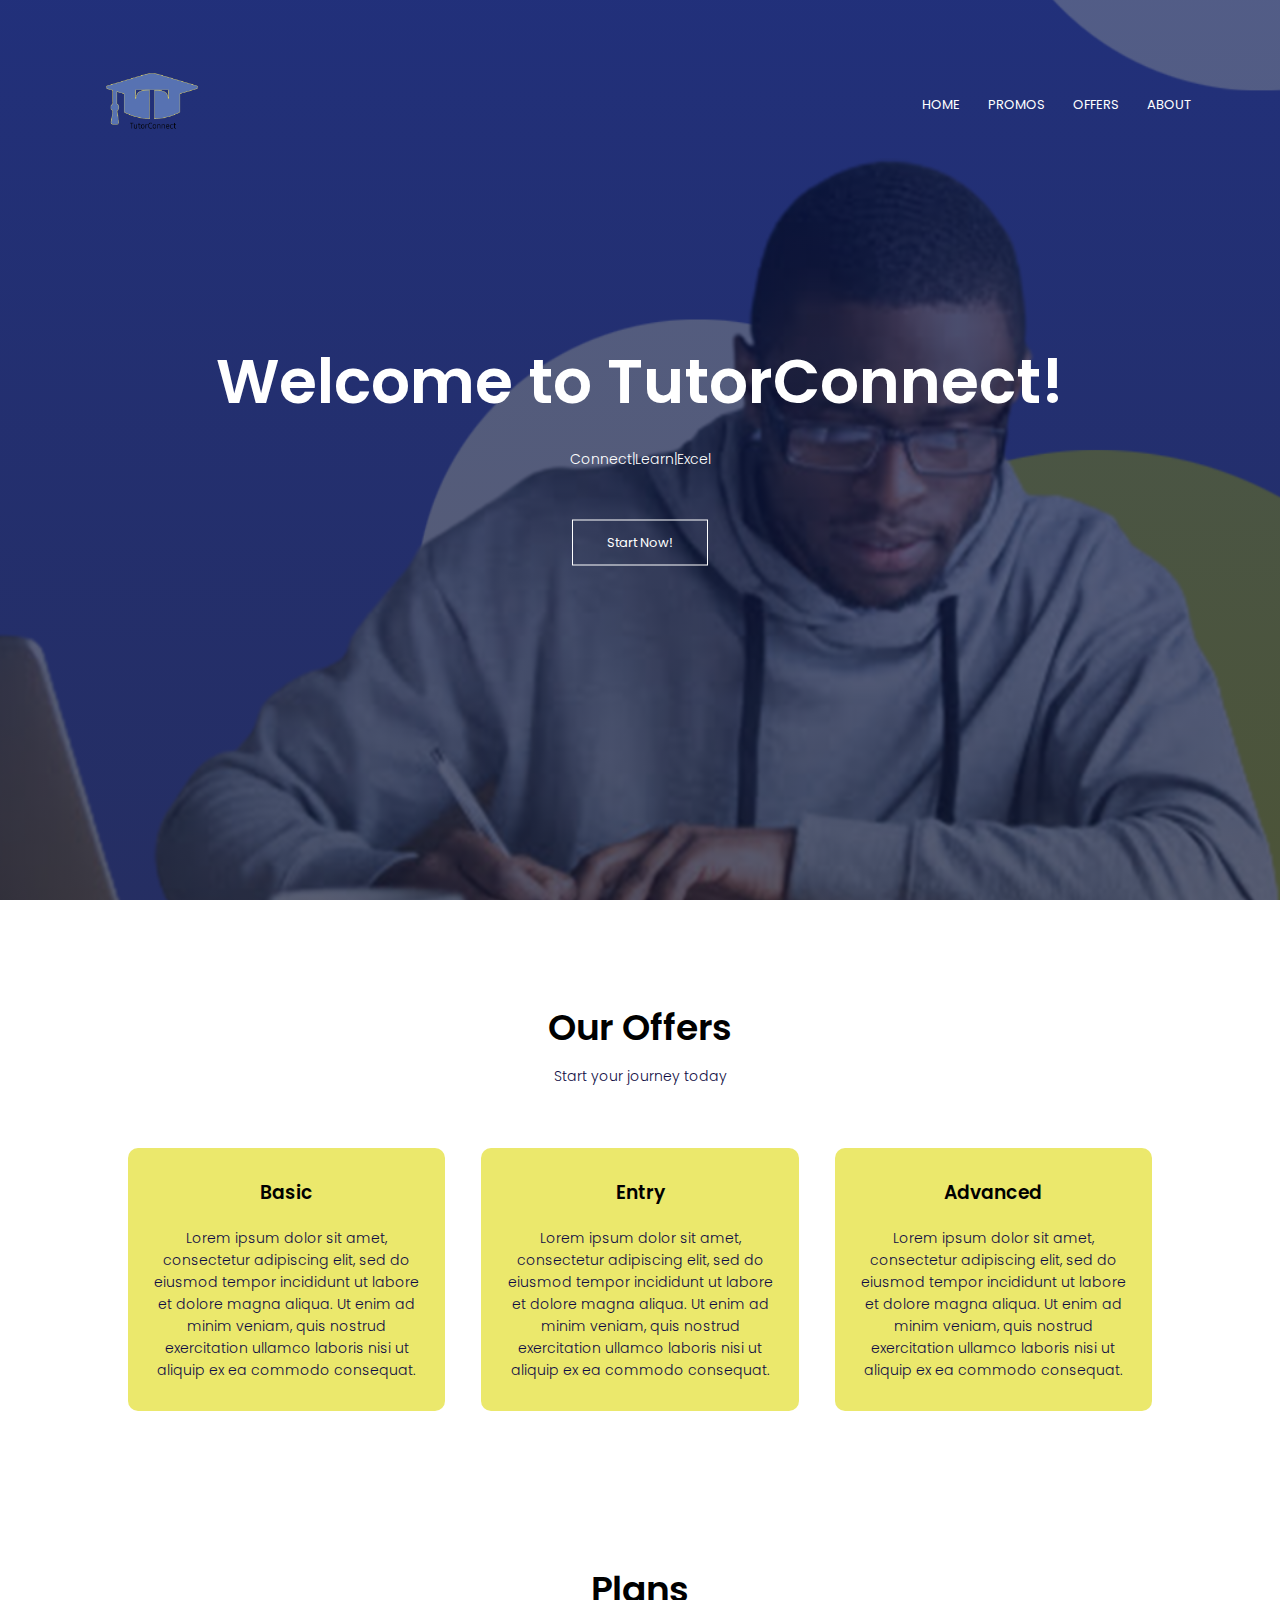
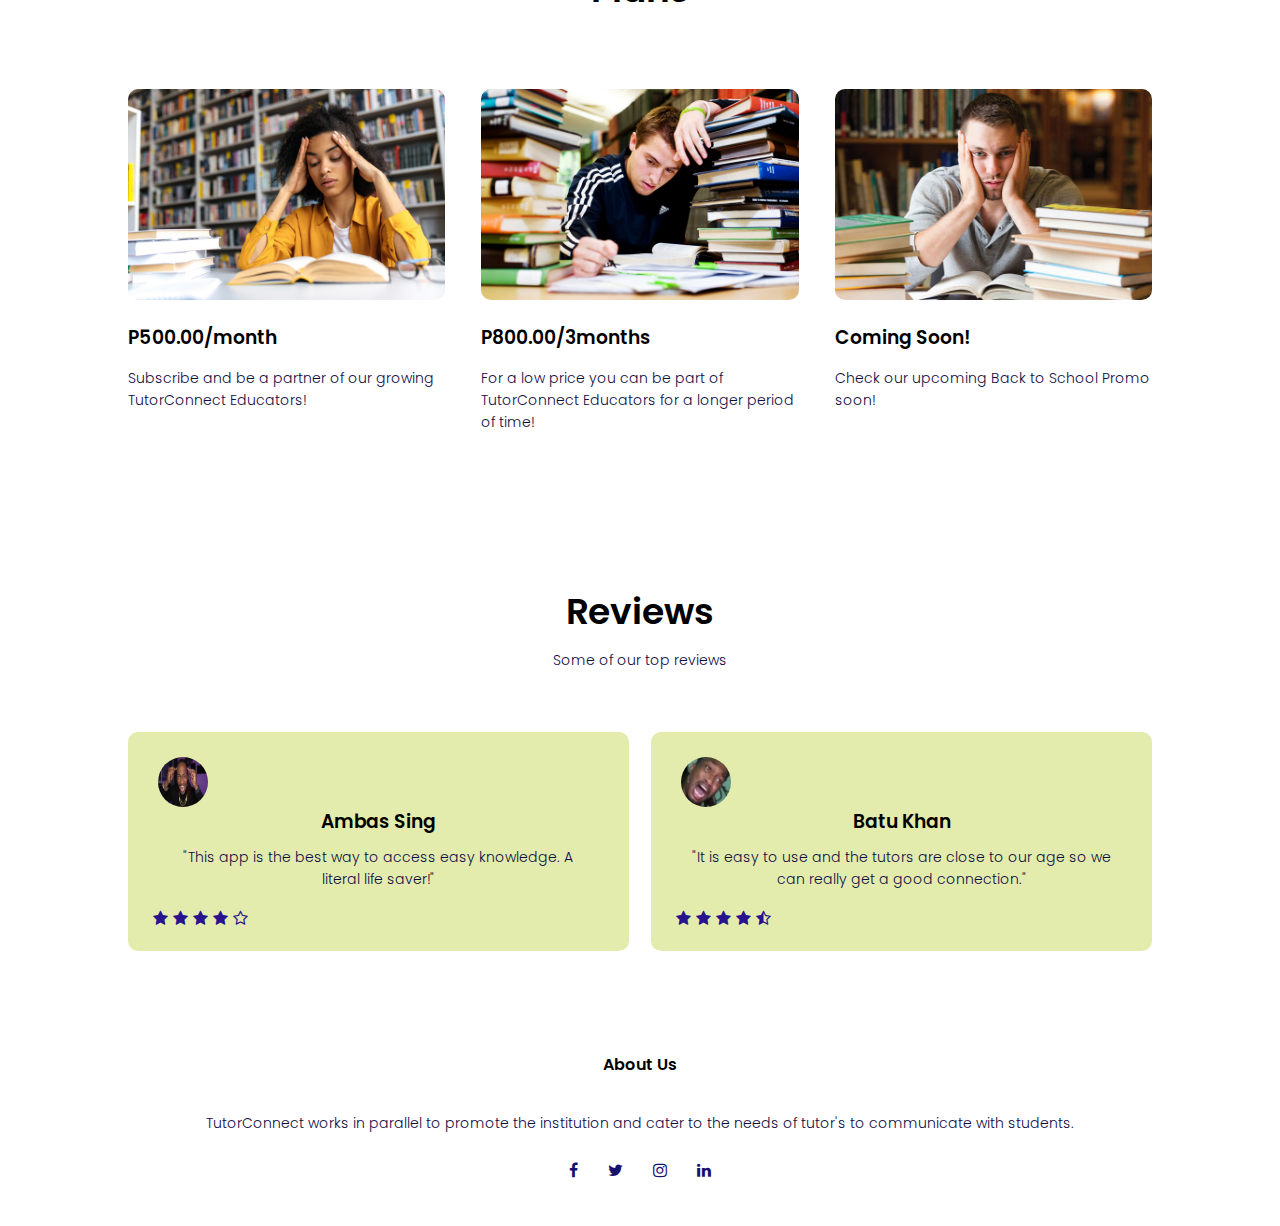
<file: index.html>
<!DOCTYPE html>
<html>
    <head>
        <meta name="viewport" content="with=device-width, initial-scale=1.0">
        <title>TutorConnect</title>
        <link rel="stylesheet" href="style.css">
        <link rel="preconnect" href="https://fonts.googleapis.com">
<link rel="preconnect" href="https://fonts.gstatic.com" crossorigin>
<link href="https://fonts.googleapis.com/css2?family=Poppins:wght@200;300;400;600;700&display=swap" rel="stylesheet">
<link rel="stylesheet" href="https://cdnjs.cloudflare.com/ajax/libs/font-awesome/4.7.0/css/font-awesome.min.css">

    </head>
    <body>
            <section class="header">
                <nav>
                    <a href="index.html"><img src="images/TutorConnect.png"></a>
                    <div class="nav-links" id="navLinks">
                        <i class="fa fa-times-circle" onclick="hideMenu()"></i>
                    
                        <ul>
                            <li><a href="index.html">HOME</a></li>
                            <li><a href="">PROMOS</a></li>
                            <li><a href="">OFFERS</a></li>
                            <li><a href="about.html">ABOUT</a></li>
                        </ul>
                    </div>
                    <i class="fa fa-bars" onclick="showMenu()"></i>
                </nav>

            <div class="text-box">
                <h1>Welcome to TutorConnect!</h1>
                <p>Connect|Learn|Excel</p>
                <a href=""class="hero-btn">Start Now!</a>
            </div>

        </section>

        <!---Menu-->
        <section class="menu">
            <h1>Our Offers</h1>
            <p>Start your journey today</p>

            <div class="row">
                <div class="menu-col">
                    <h3>Basic</h3>
                    <p>Lorem ipsum dolor sit amet, consectetur adipiscing elit, sed do eiusmod tempor incididunt ut labore et dolore magna aliqua. 
                        Ut enim ad minim veniam, quis nostrud exercitation ullamco laboris nisi ut aliquip ex ea commodo consequat.</p>
                </div>
                <div class="menu-col">
                    <h3>Entry</h3>
                    <p>Lorem ipsum dolor sit amet, consectetur adipiscing elit, sed do eiusmod tempor incididunt ut labore et dolore magna aliqua. 
                        Ut enim ad minim veniam, quis nostrud exercitation ullamco laboris nisi ut aliquip ex ea commodo consequat.</p>
                </div>
                <div class="menu-col">
                    <h3>Advanced</h3>
                    <p>Lorem ipsum dolor sit amet, consectetur adipiscing elit, sed do eiusmod tempor incididunt ut labore et dolore magna aliqua. 
                        Ut enim ad minim veniam, quis nostrud exercitation ullamco laboris nisi ut aliquip ex ea commodo consequat.</p>
                </div>
            </div>
        </section>

        
<!---di ko pa alam--->
<section class="offer">
    <h1>Plans</h1>
    <p></p>
    <section class="offers">
        <div class="row">
            <div class="offer-col">
                <img src="images/st-1.jpg">
                <h3>P500.00/month</h3>
                <p>Subscribe and be a partner of our growing TutorConnect Educators! </p>
            </div>
            <div class="offer-col">
                <img src="images/st-2.jpg">
                <h3> P800.00/3months</h3>
                <p>For a low price you can be part of TutorConnect Educators for a longer period of time!</p>
            </div>
            <div class="offer-col">
                <img src="images/st-3.jpg">
                <h3>Coming Soon!</h3>
                <p>Check our upcoming Back to School Promo soon!</p>
            </div>
        </div>
    </section>
    
    </div>
</section>

<!---Top Reviews-->
<section class="review">
    <h1>Reviews</h1>
    <p>Some of our top reviews</p>
    <div class="row">
        <div class="review-col">
            <div class="comment">
                <img src="images/dreamybull.jpg" alt="" class="review-img">
                <h3>Ambas Sing</h3>
                <p>"This app is the best way to access easy knowledge. A literal life saver!"</p>
                <div class="stars">
                    <i class="fa fa-star"></i>
                    <i class="fa fa-star"></i>
                    <i class="fa fa-star"></i>
                    <i class="fa fa-star"></i>
                    <i class="fa fa-star-o"></i>
                </div>
            </div>
        </div>
        <div class="review-col">
            <div class="comment">
                <img src="images/amabtupass.jpg" alt="" class="review-img">
                <h3>Batu Khan</h3>
                <p>"It is easy to use and the tutors are close to our age so we can really get a good connection."</p>
                <div class="stars">
                    <i class="fa fa-star"></i>
                    <i class="fa fa-star"></i>
                    <i class="fa fa-star"></i>
                    <i class="fa fa-star"></i>
                    <i class="fa fa-star-half-o"></i>
                </div>
            </div>
        </div>
    </div>
    </div>
</div>
</section>

<!--Footer-->
<section class="footer">
    <h4>About Us</h4>
    <p>TutorConnect works in parallel to promote the institution and cater to the needs of tutor's to communicate with students.</p>
    <div class="icons">
        <i class="fa fa-facebook"></i>
        <i class="fa fa-twitter"></i>
        <i class="fa fa-instagram"></i>
        <i class="fa fa-linkedin"></i>

    </div>
</section>



<!----JavaScript for Toggle Menu ----->
        <script>
            var navLinks = document.getElementById("navLinks");

            function showMenu(){
                navLinks.style.right = "0";
            }
            function hideMenu(){
                navLinks.style.right = "-200px";
            }

        </script>
</body>
</html>
</file>
<file: style.css>
*{
    margin: 0;
    padding: 0;
    font-family: 'Poppins', sans-serif;
}
.header{
    min-height: 100vh;
    width: 100%;
    background-image: linear-gradient(rgba(12, 27, 87, 0.7), rgba(17, 24, 53, 0.7)), url(images/bg-2.png);
    background-position: center;
    background-size: cover;
    position: relative;
    overflow-x: hidden;
}
nav{
    display: flex;
    padding: 2% 6%;
    justify-content: space-between;
    align-items: center;

}
nav img{
    width: 150px;

}
.nav-links{
    flex: 1;
    text-align: right;
}
.nav-links ul li{
    list-style: none;
    display: inline-block;
    padding: 8px 12px;
    position: relative;
}
.nav-links ul li a{
    color: #fff;
    text-decoration: none;
    font-size: 13px;

}
.nav-links ul li::after{
    content: "";
    width: 0%;
    height: 2px;
    background:#FFFF80;
    display: block;
    margin:auto;
    transition: 0.5s;

}
.nav-links ul li:hover::after{
    width: 100%;

}
.text-box{
    width: 90%;
    color: #fff;
    position: absolute;
    top: 50%;
    left: 50%;
    transform: translate(-50%, -50%);
    text-align: center;
}
.text-box h1{
    font-size: 62px;
}
.text-box p{
    margin: 10px 0 40px;
    font-size: 14px;
    color: #fff;
}
.hero-btn{
    display: inline-block;
    text-decoration: none;
    color: #fff;
    border: 1px solid #fff;
    padding: 12px 34px;
    font-size: 13px;
    background: transparent;
    position: relative;
    cursor: pointer;
}
.hero-btn:hover{
    border: 1px solid #a8a811;
    background: #a8a811;
    transition: 1s;
}
nav .fa{
    display: none;

}

@media(max-width: 700px) {
    .text-box h1{
        font-size: 20px;
    }
    .nav-links ul li{
        display: block;
    }
    .nav-links{
        position: absolute;
        background: #3a5186;
        height: 100vh;
        width: 200px;
        top: 0;
        right: -200px;
        text-align: left;
        z-index: 2;
        transition: 1s;
    }
    nav .fa{
        display: block;
        color: #fff;
        margin: 10px;
        font-size: 22px;
        cursor: pointer;
    }
    .nav-links ul{
        padding: 30px;

    }
}
/*---- menu ----*/
.menu{
    width: 80%;
    margin: auto;
    text-align: center;
    padding-top: 100px;
}
h1{
    font-size: 36px;
    font-weight: 600;
}
p{
    color: #0f0c44;
    font-size: 14px;
    font-weight: 300;
    line-height: 22px;
    padding: 10px;
}
.row{
    margin-top: 5%;
    display: flex;
    justify-content: space-between;
}
.menu-col{
    flex-basis: 31%;
    background: #ebe86c;
    border-radius: 10px;
    margin-bottom: 5%;
    padding: 20px 12px;
    box-sizing: border-box;
    transition: 0.5s;
}
h3{
    text-align: center;
    font-weight: 600;
    margin: 10px 0;
}
.menu-col:hover{
    box-shadow: 0 0 20px 0px rgba(0, 0, 0, 2);
}
@media(max-width: 700px){
    .row{
        flex-direction: column;
    }
}


/*---branches---*/
.branches{
    width: 80%;
    margin: auto;
    text-align: center;
    padding-top: 50px;
}
.branches-col{
    flex-basis: 32%;
    border-radius: 10px;
    margin-bottom: 30px;
    position: relative;
    overflow: hidden;
}
.branches-col img{
    width: 100%;
}
.layer{
    background: transparent;
    height: 100%;
    width: 100%;
    position: absolute;
    top: 0;
    left: 0;
    transition: 0.5s;
}
.layer:hover{
    background: rgba(88, 114, 230, 0.7);
}
.layer h3{
    width: 100%;
    font-weight: 500;
    color: #fff;
    font-size: 26px;
    bottom: 0;
    left: 50%;
    transform: translateX(-50%);
    position: absolute;
    opacity: 0;
    transition: 0.5s;
}   
.layer:hover h3{
    bottom: 49%;
    opacity: 1;
}
/*----idk-----*/
.offer{
    width: 80%;
    margin: auto;
    text-align: center;
    padding-top: 100px;

}
.offer-col{
    flex-basis: 31%;
    border-radius: 10px;
    margin-bottom: 5%;
    text-align: left;

}
.offer-col img{
    width: 100%;
    border-radius: 10px;
}
.offer-col p{
    padding: 0;
}
.offer-col h3{
    margin-top: 16px;
    margin-bottom: 15px ;
    text-align: left;
}
/*----reviews-----*/
.review {
    width: 80%;
    margin: auto;
    padding-top: 100px;
    text-align: center;
}

.review-col {
    flex-basis: 44%;
    border-radius: 10px;
    margin-bottom: 5%;
    background: #e3ecad;
    padding: 25px;
    cursor: pointer;
}

.comment {
    display: flex;
    flex-direction: column;
}

.comment p {
    margin-bottom: 10px;
}

.comment h3 {
    margin: 0;
}

.review-img {
    width: 50px; /* Adjust the size as per your preference */
    height: 50px; /* Adjust the size as per your preference */
    margin-left: 5px;
    margin-right: 30px;
    border-radius: 50%;
}

.stars {
    display: flex;
    align-items: center;
}

.stars i {
    color: rgb(40, 18, 141);
    margin-right: 5px;
}
/*---footer---*/
.footer{
    width: 100%;
    text-align: center;
    padding: 30px 0;
}
.footer h4{
    margin-bottom: 25px;
    margin-top: 20px;
    font-weight: 600;
}
.icons .fa{
    color: #19106d;
    margin: 0 13px;
    cursor: pointer;
    padding: 18px 0;
}
/*---About Us page---*/
.sub-header{
    height: 50vh;
    width: 100%;
    background-image: linear-gradient(rgba(4,9,30,0.7),rgba(4,9,30,0.7)), url(abt-bg.jpg);
    background-position: center;
    background-size: cover;
    text-align: center;
    color: #fff;
}
.about-us{
    width: 80%;
    margin: auto;
    padding-top: 80px;
    padding-bottom: 50px;
}
.about-col{
    flex-basis: 48%;
    padding: 30px 2px;

}
.about-col img
    width: 100%;
.about-col h1{
    padding-top: 0;
}
.about-col p{
    padding: 15px 0 25px;
}
.red-btn{
    border: 1px solid #523a39;
    background: transparent;
    color: #32477a;
}
.red-btn:hover{
    color: #fff;
}
</file>
